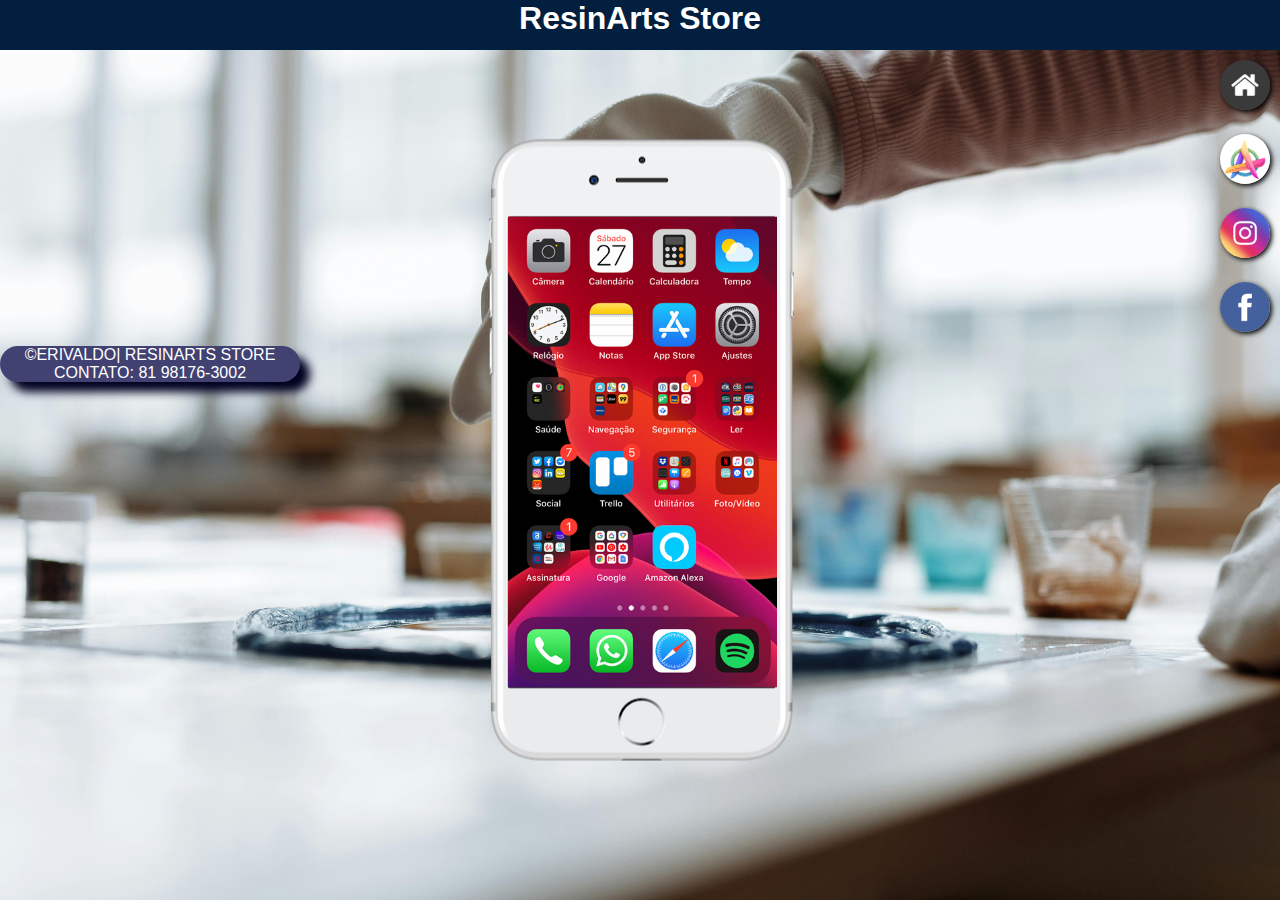
<file: ResinArts/index.html>
<!DOCTYPE html>
<html lang="pt-br">
<head>
    <meta charset="UTF-8">
    <meta name="viewport" content="width=device-width, initial-scale=1.0">
    <title>ResinArts</title>
    <link rel="stylesheet" href="style.css">
</head>
<body>
    <header> 
        <h1>ResinArts Store</h1>

    </header>
    
        <section id="telefone">
            <iframe src="home.html" name="tela" id="tela" frameborder="0"></iframe>
    
        </section>
        
        <section id="redes-sociais">
            <a href="home.html" target="tela"> <img src="imagens/logo-home.jpg" alt="home"></a><br>   
            <a href="Arte.html" target="_blank"><img src="imagens/107.jpg" alt="Youtube"></a><br>   
           
            <a href="instagram.html" target="tela"><img src="imagens/logo-instagram.jpg" alt="instagram"></a><br>   
              
            <a href="facebook.html" target="tela"><img src="imagens/logo-facebook.jpg" alt="facebook"></a><br>  
            
            
        </section>
    
    <footer>
        <p> &copy;ERIVALDO| RESINARTS STORE</p>
        <p> CONTATO: 81 98176-3002</p>
    </footer>
    <script>
        window.alert('Se gostar das Artes, entre em contato pelas minhas redes socias, obrigado!')
    </script>
    
</body>
</html>
</file>
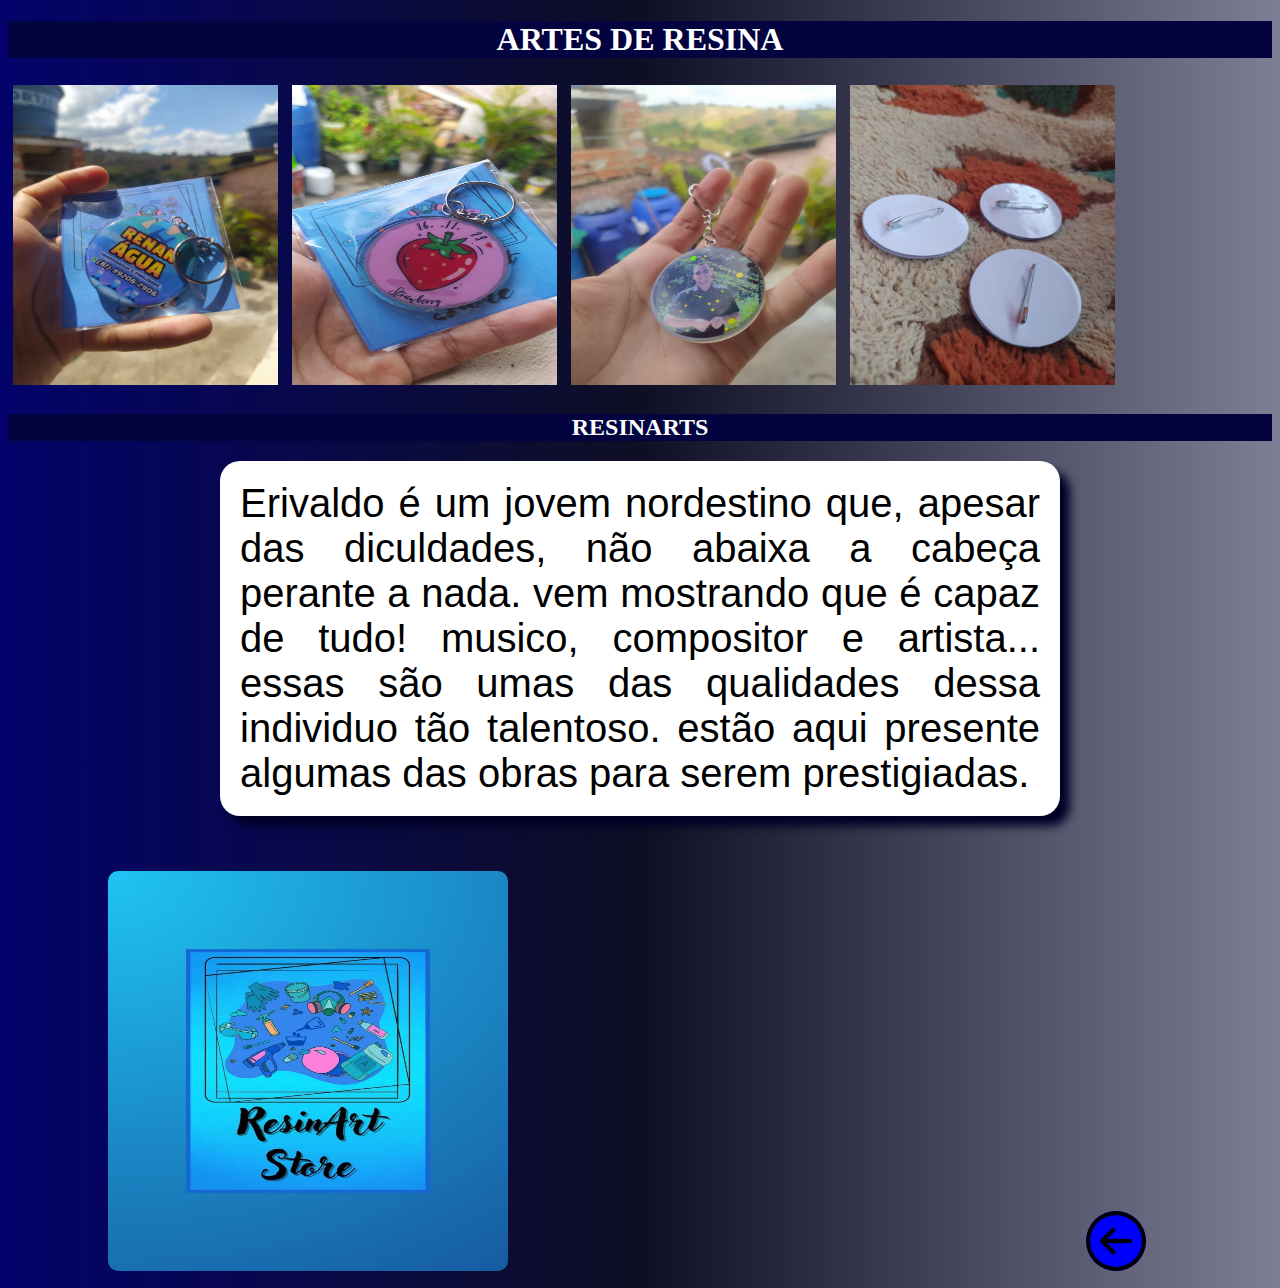
<file: ResinArts/Arte.html>
<!DOCTYPE html>
<html lang="en">
<head>
    <meta charset="UTF-8">
    <meta name="viewport" content="width=i, initial-scale=1.0">
    <title>Document</title>
    <style>
        main img{
            width: 265px;
            height: 300px;
            float: left right;
            margin: 5px;
        }
        body{
            background-image: linear-gradient(to right, rgb(3, 3, 107), rgb(14, 14, 37), rgba(32, 32, 71, 0.582));
        }
        h1{
            background-color: rgb(3, 3, 63);
            text-align: center;
            color: white;
        }
        p{
            width: 800px;
            text-align: justify ;
            margin: auto;
            margin-bottom: 50px;
            font-size: 2.5em;
            background-color: white;
            border-radius: 20px;
            box-shadow: 10px 10px 10px rgb(0, 0, 39);
            padding: 20px;
            font-family: 'Segoe UI', Tahoma, Geneva, Verdana, sans-serif;
            
        
        }
        h2{
            text-align: center;
            color: white;
            background-color: rgb(3, 3, 63);
        }
        img#tel{
            width: 400px;
            height: 400px;
            margin-left: 100px;
            border-radius: 10px;
            
            
        

        }
            iframe{
                float:  right left ;
            
                height: 410px;
        }
            main > a > img{
                width: 60px;
                height: 60px;
                color: white;
                cursor: pointer;
                background-color: blue;
                border-radius: 34px;
                transition: 0.5s;
                

        }

    </style>
</head>
<body>
    <header>
        <h1>
            <strong>ARTES DE RESINA</strong>
        </h1>
    </header>
    <main>
        <img src="imagens/WhatsApp Image 2023-11-23 at 09.21.00 (1).jpeg" alt="foto">
        <img src="imagens/WhatsApp Image 2023-11-23 at 09.20.56.jpeg" alt="arte">
        <img src="imagens/WhatsApp Image 2023-11-23 at 09.21.00.jpeg" alt="arte">
        <img src="imagens/WhatsApp Image 2023-11-23 at 09.21.50.jpeg" alt="arte">

        <h2>RESINARTS </h2>
        <p>
            Erivaldo é um jovem nordestino que, apesar das diculdades, 
            não abaixa a cabeça perante a nada. 
            vem mostrando que é capaz de tudo! musico, compositor e artista... essas
            são umas das qualidades dessa individuo tão talentoso.
            estão aqui presente algumas das obras para serem prestigiadas.
        </p>
        <img id="tel" src="imagens/Design sem.jpg" alt="">
        <iframe width="560" height="315" src="https://www.youtube.com/embed/hya690B3QyE?si=Co9ier2slJKQ4_vp" title="YouTube video player" frameborder="0" allow="accelerometer; autoplay; clipboard-write; encrypted-media; gyroscope; picture-in-picture; web-share" allowfullscreen></iframe>
        <a href="index.html"><img src="imagens/botao-voltar.png" alt="voltar"></a>
    </main>
</body>
</html>
</file>
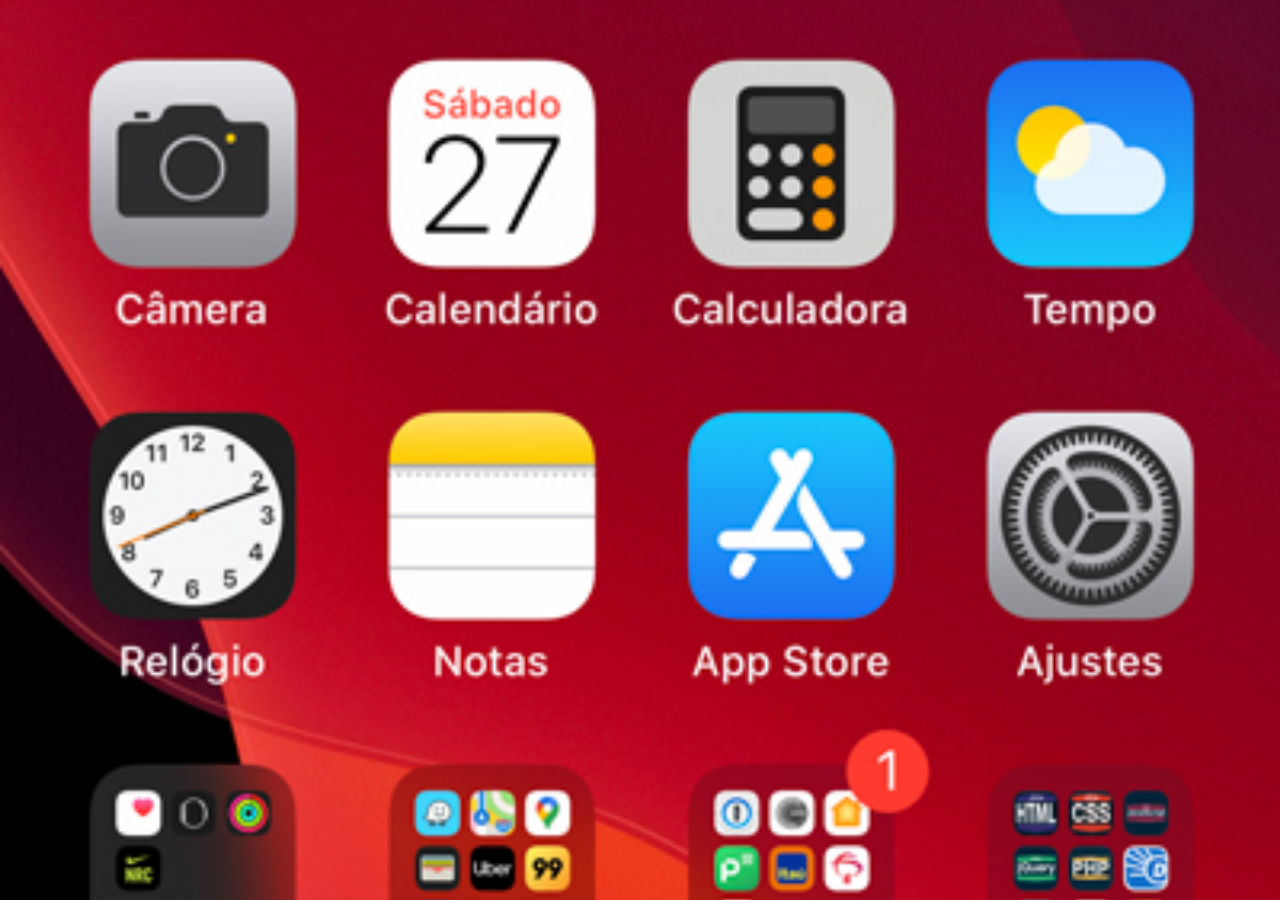
<file: ResinArts/home.html>
<!DOCTYPE html>
<html lang="en">
<head>
    <meta charset="UTF-8">
    <meta name="viewport" content="width=device-width, initial-scale=1.0">
    <title>Document</title>
    <style>
          *{
            margin: 0px;
            padding: 0px;
        }
        body{
            width: 100vw;
            height: 100vh;
            background: url('imagens/tela-home.jpg') no-repeat top center;
            background-size: cover;
        }

    </style>
</head>
<body>
    
</body>
</html>
</file>
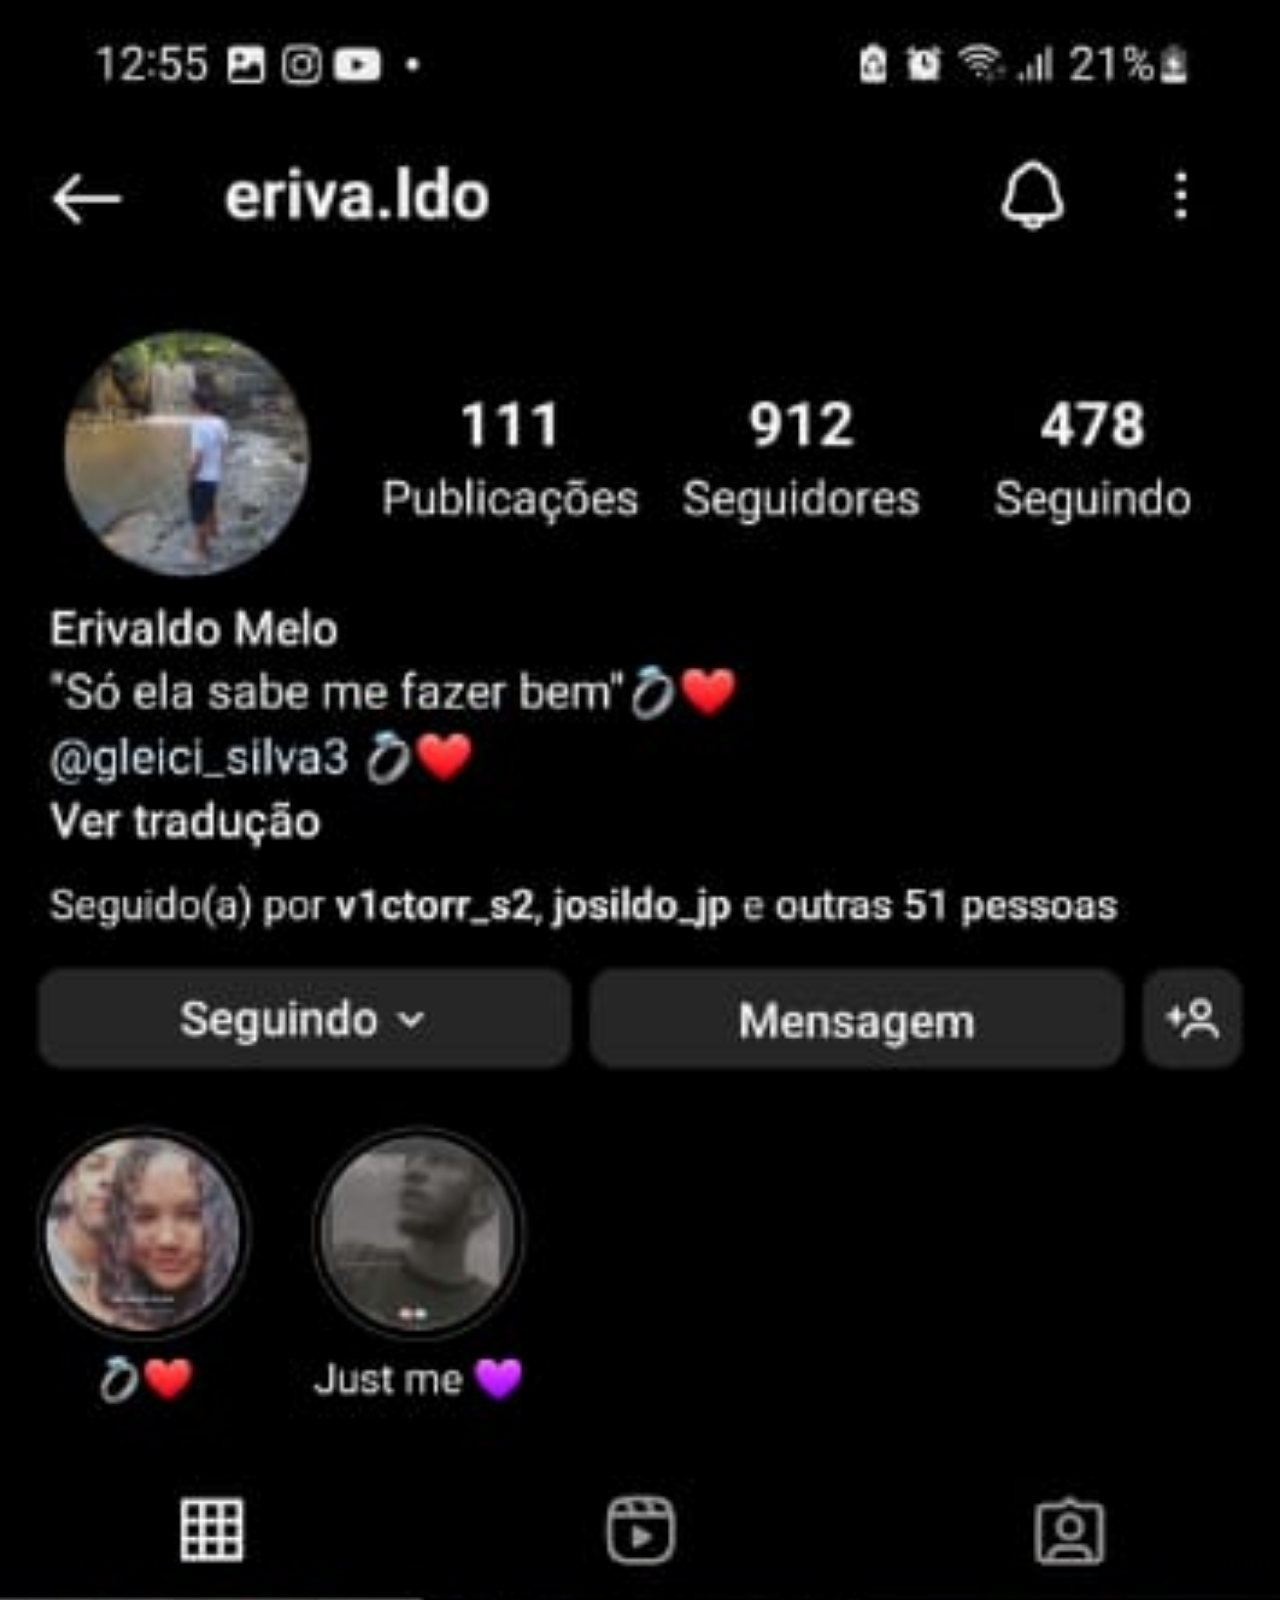
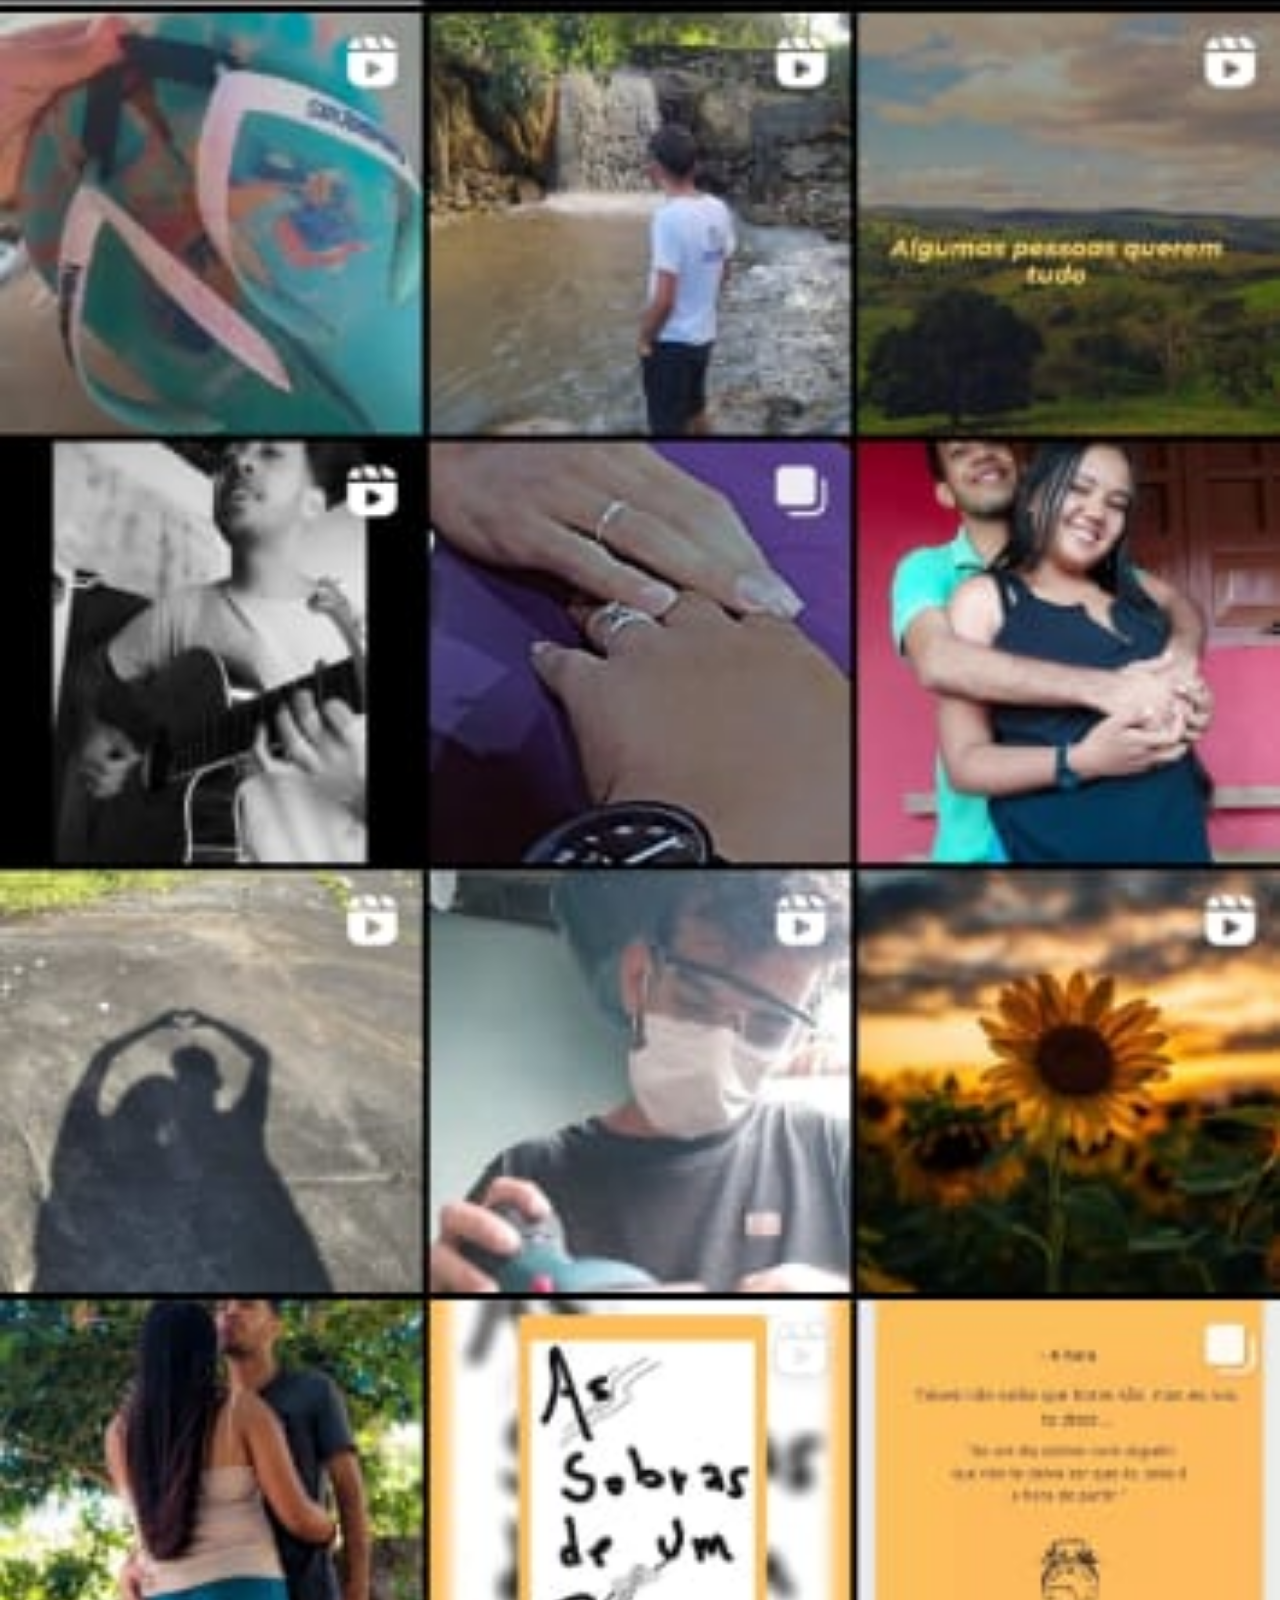
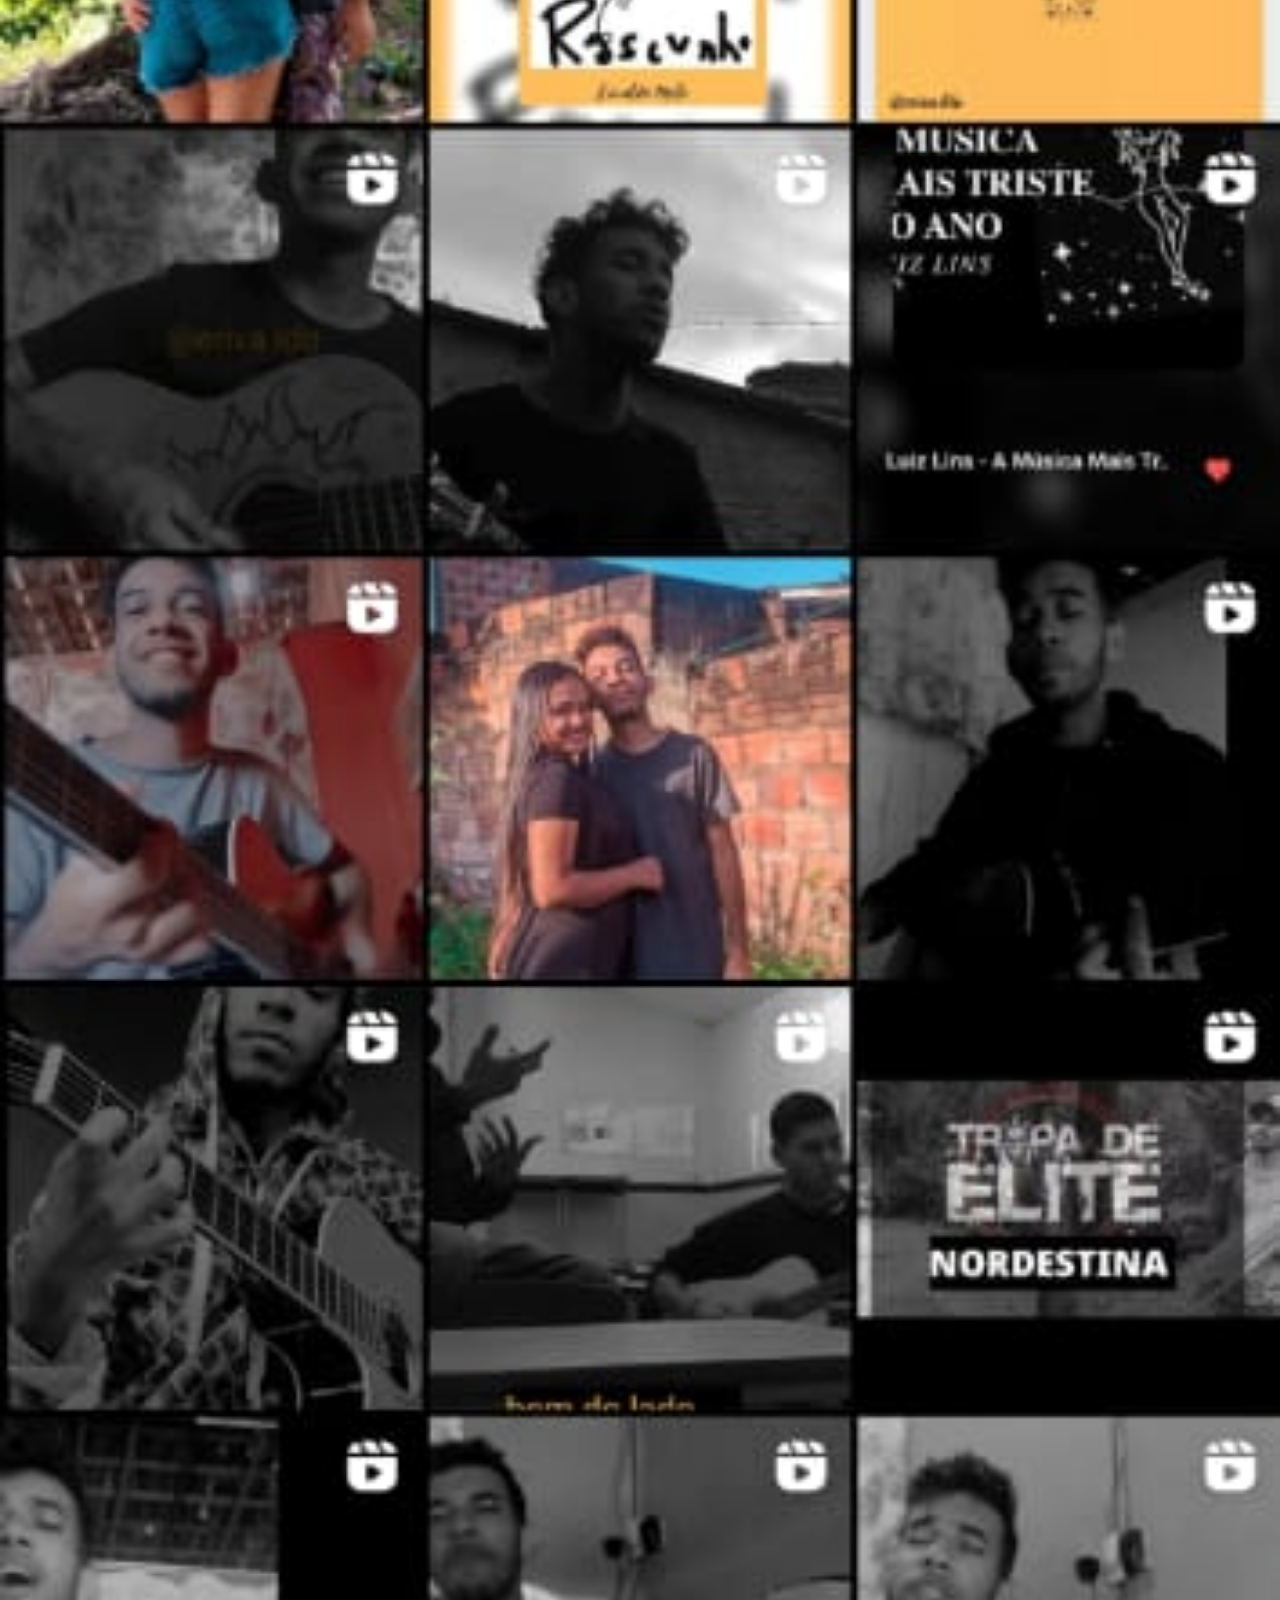
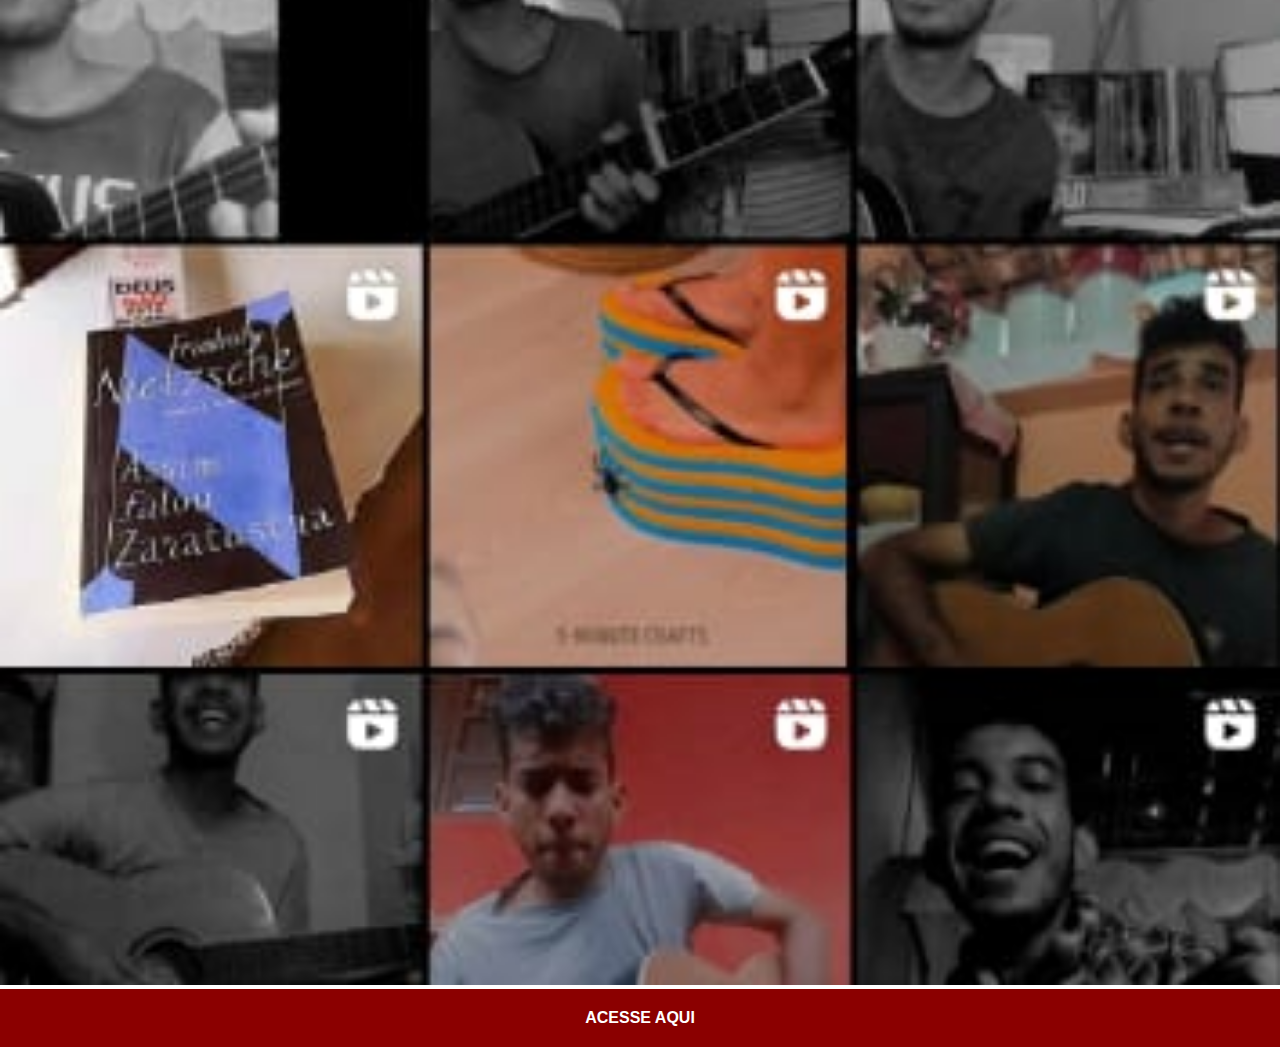
<file: ResinArts/instagram.html>
<!DOCTYPE html>
<html lang="en">
<head>
    <meta charset="UTF-8">
    <meta name="viewport" content="width=device-width, initial-scale=1.0">
    <title>Document</title>
    <link rel="stylesheet" href="estilos/style.css">
    
</head>
<body>
    <img src="imagens/jhoson.jpeg" alt="instagram">
    <a href="https://instagram.com/eriva.ldo?igshid=OGQ5ZDc2ODk2ZA==" target="_blank"> ACESSE AQUI</a>
</body>
</html>
</file>
<file: ResinArts/style.css>
@charset "UTF8";

*{
    margin: 0px;
    padding: 0px;
    font-family: Arial, Helvetica, sans-serif;
}

html, body{
    height: 100vh;
    width: 100vw;
    background-color: black;

}
body{
    background: url('imagens/pexels-thirdman-7256647.jpg') no-repeat top center;
    background-size: cover;
    background-attachment: fixed;
}

main{
    position: relative;
    height: 100vh;

}
section#telefone{
    position: absolute;
    top: 50%;
    left: 50%;
    transform: translate(-50%, -50%);

    height: 627px;
    width: 308px;
    background-color: blue;
    background: url('imagens/frame-iphone.png') no-repeat;
}

iframe#tela {
    position: relative;
    top: 80px;
    left: 22px;
    width: 269px;
    height: 471px;

}
section#redes-sociais{
    text-align: right;
}

section#redes-sociais > a > img {
    width: 50px;
    margin: 10px;
    border-radius: 50px;
    box-shadow: 2px 2px 5px black;
    box-sizing: border-box;
}
section#redes-sociais img:hover{
    border: 2px solid white;
    transform: translate(-2px, -2px);
}
header h1{
    font-family: var(--font-lora);
    background-color:#021f3f;
    color: white;
    text-align: center;
    width: 100vw;
    height: 50px;

}
footer{
    background-color: rgb(65, 65, 114);
    width: 300px;
    color: white;
    float: bottom;
    border-radius: 30px;
    box-shadow: 10px 10px 10px rgb(0, 0, 32);
    text-align: center;
}
</file>
<file: ResinArts/estilos/style.css>
@charset "UTF8";



        *{
            margin: 0px;
            padding: 0px;
            font-family: Arial, Helvetica, sans-serif;
        }

        ::-webkit-scrollbar{
            width: 0px;
            height: 0px;
        }
        img{
            width: 100vw;

        }
        
        a{
            display: block;
            background-color: darkred;
            color: white;
            padding: 20px;
            text-align: center;
            font-weight: bolder;
            text-decoration: none;

        }
</file>
